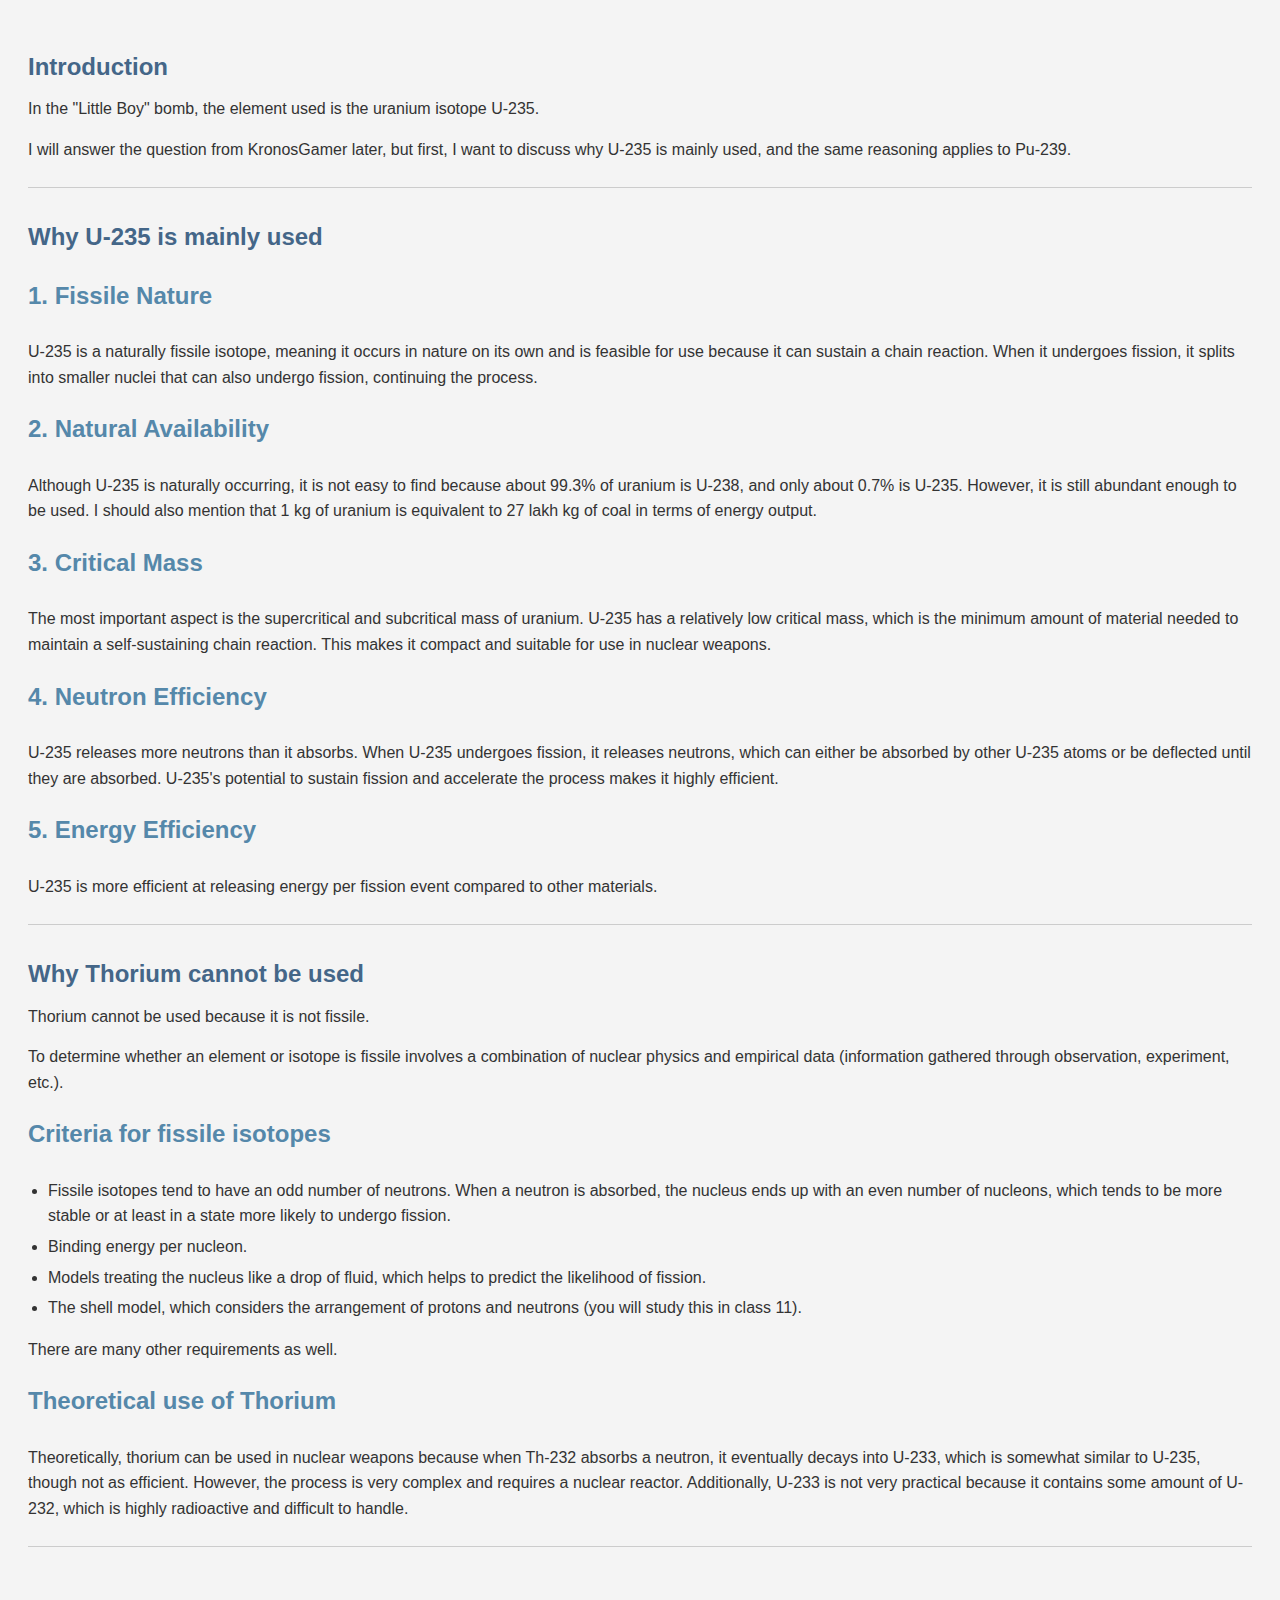
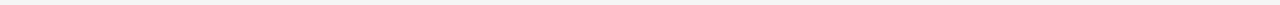
<file: pages/pages/4qna.html>
<!DOCTYPE html>
<html lang="en">
<head>
    <meta charset="UTF-8">
    <meta name="viewport" content="width=device-width, initial-scale=1.0">
    <link rel="stylesheet" href="css\4qna.css">
    <title>Question and Answers</title>
</head>
<body>
    <section>
        <h2>Introduction</h2>
        <span>In the "Little Boy" bomb, the element used is the uranium isotope U-235.</span>
        <span>I will answer the question from KronosGamer later, but first, I want to discuss why U-235 is mainly used, and the same reasoning applies to Pu-239.</span>
    </section>
      
    <section>
        <h2>Why U-235 is mainly used</h2>
        <h3>1. Fissile Nature</h3>
        <span>U-235 is a naturally fissile isotope, meaning it occurs in nature on its own and is feasible for use because it can sustain a chain reaction. When it undergoes fission, it splits into smaller nuclei that can also undergo fission, continuing the process.</span>
        
        <h3>2. Natural Availability</h3>
        <span>Although U-235 is naturally occurring, it is not easy to find because about 99.3% of uranium is U-238, and only about 0.7% is U-235. However, it is still abundant enough to be used. I should also mention that 1 kg of uranium is equivalent to 27 lakh kg of coal in terms of energy output.</span>
        
        <h3>3. Critical Mass</h3>
        <span>The most important aspect is the supercritical and subcritical mass of uranium. U-235 has a relatively low critical mass, which is the minimum amount of material needed to maintain a self-sustaining chain reaction. This makes it compact and suitable for use in nuclear weapons.</span>
        
        <h3>4. Neutron Efficiency</h3>
        <span>U-235 releases more neutrons than it absorbs. When U-235 undergoes fission, it releases neutrons, which can either be absorbed by other U-235 atoms or be deflected until they are absorbed. U-235's potential to sustain fission and accelerate the process makes it highly efficient.</span>
        
        <h3>5. Energy Efficiency</h3>
        <span>U-235 is more efficient at releasing energy per fission event compared to other materials.</span>
    </section>
      
    <section>
        <h2>Why Thorium cannot be used</h2>
        <span>Thorium cannot be used because it is not fissile.</span>
        <span>To determine whether an element or isotope is fissile involves a combination of nuclear physics and empirical data (information gathered through observation, experiment, etc.).</span>
        
        <h3>Criteria for fissile isotopes</h3>
        <ul>
          <li>Fissile isotopes tend to have an odd number of neutrons. When a neutron is absorbed, the nucleus ends up with an even number of nucleons, which tends to be more stable or at least in a state more likely to undergo fission.</li>
          <li>Binding energy per nucleon.</li>
          <li>Models treating the nucleus like a drop of fluid, which helps to predict the likelihood of fission.</li>
          <li>The shell model, which considers the arrangement of protons and neutrons (you will study this in class 11).</li>
        </ul>
        
        <span>There are many other requirements as well.</span>
        
        <h3>Theoretical use of Thorium</h3>
        <span>Theoretically, thorium can be used in nuclear weapons because when Th-232 absorbs a neutron, it eventually decays into U-233, which is somewhat similar to U-235, though not as efficient. However, the process is very complex and requires a nuclear reactor. Additionally, U-233 is not very practical because it contains some amount of U-232, which is highly radioactive and difficult to handle.</span>
    </section>
</body>
</html>
</file>
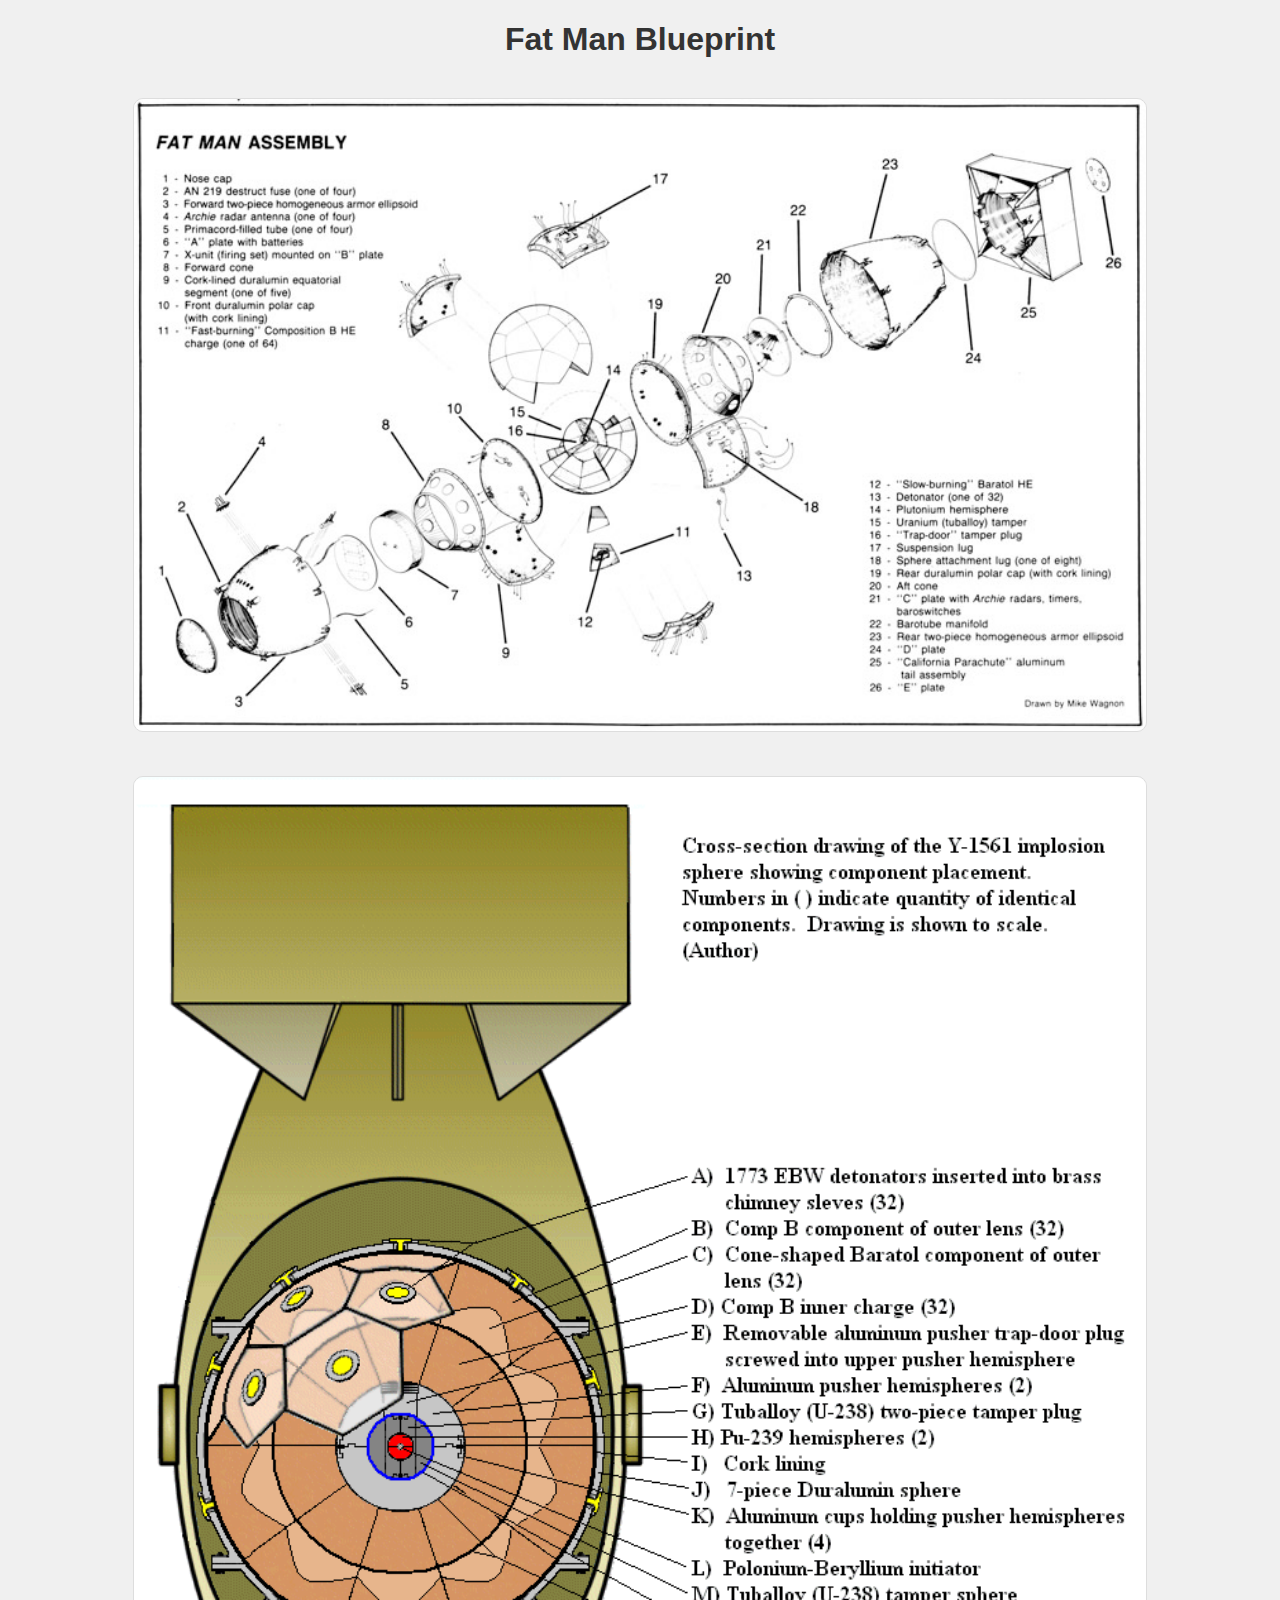
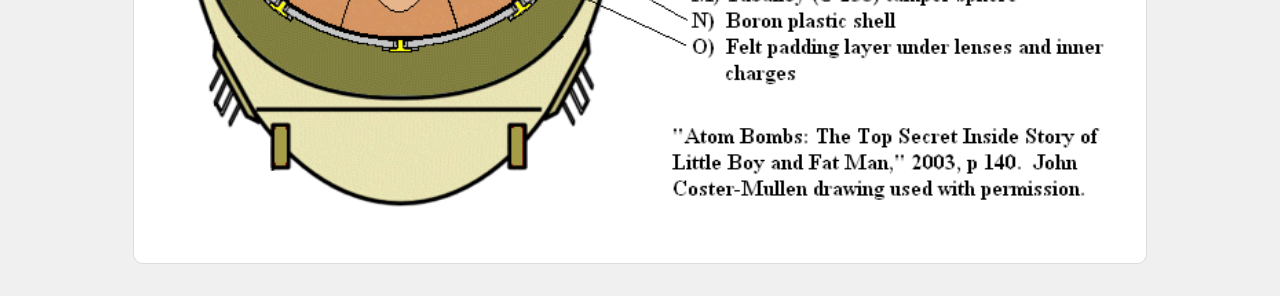
<file: pages/pages/fat-man.html>
<!DOCTYPE html>
<html lang="en">
<head>
    <meta charset="UTF-8">
    <meta name="viewport" content="width=device-width, initial-scale=1.0">
    <link rel="stylesheet" href="css\imgstyle.css">
    <title>Fat Man Blueprint</title>
</head>
<body>
    <h1>Fat Man Blueprint</h1>
    <img src="imgs\fat-man-blueprint.jpg" alt="Fat Man Blueprint">
    <img src="imgs\fat-man-blueprint2.jpg" alt="Fat Man Blueprint">
</body>
</html>
</file>
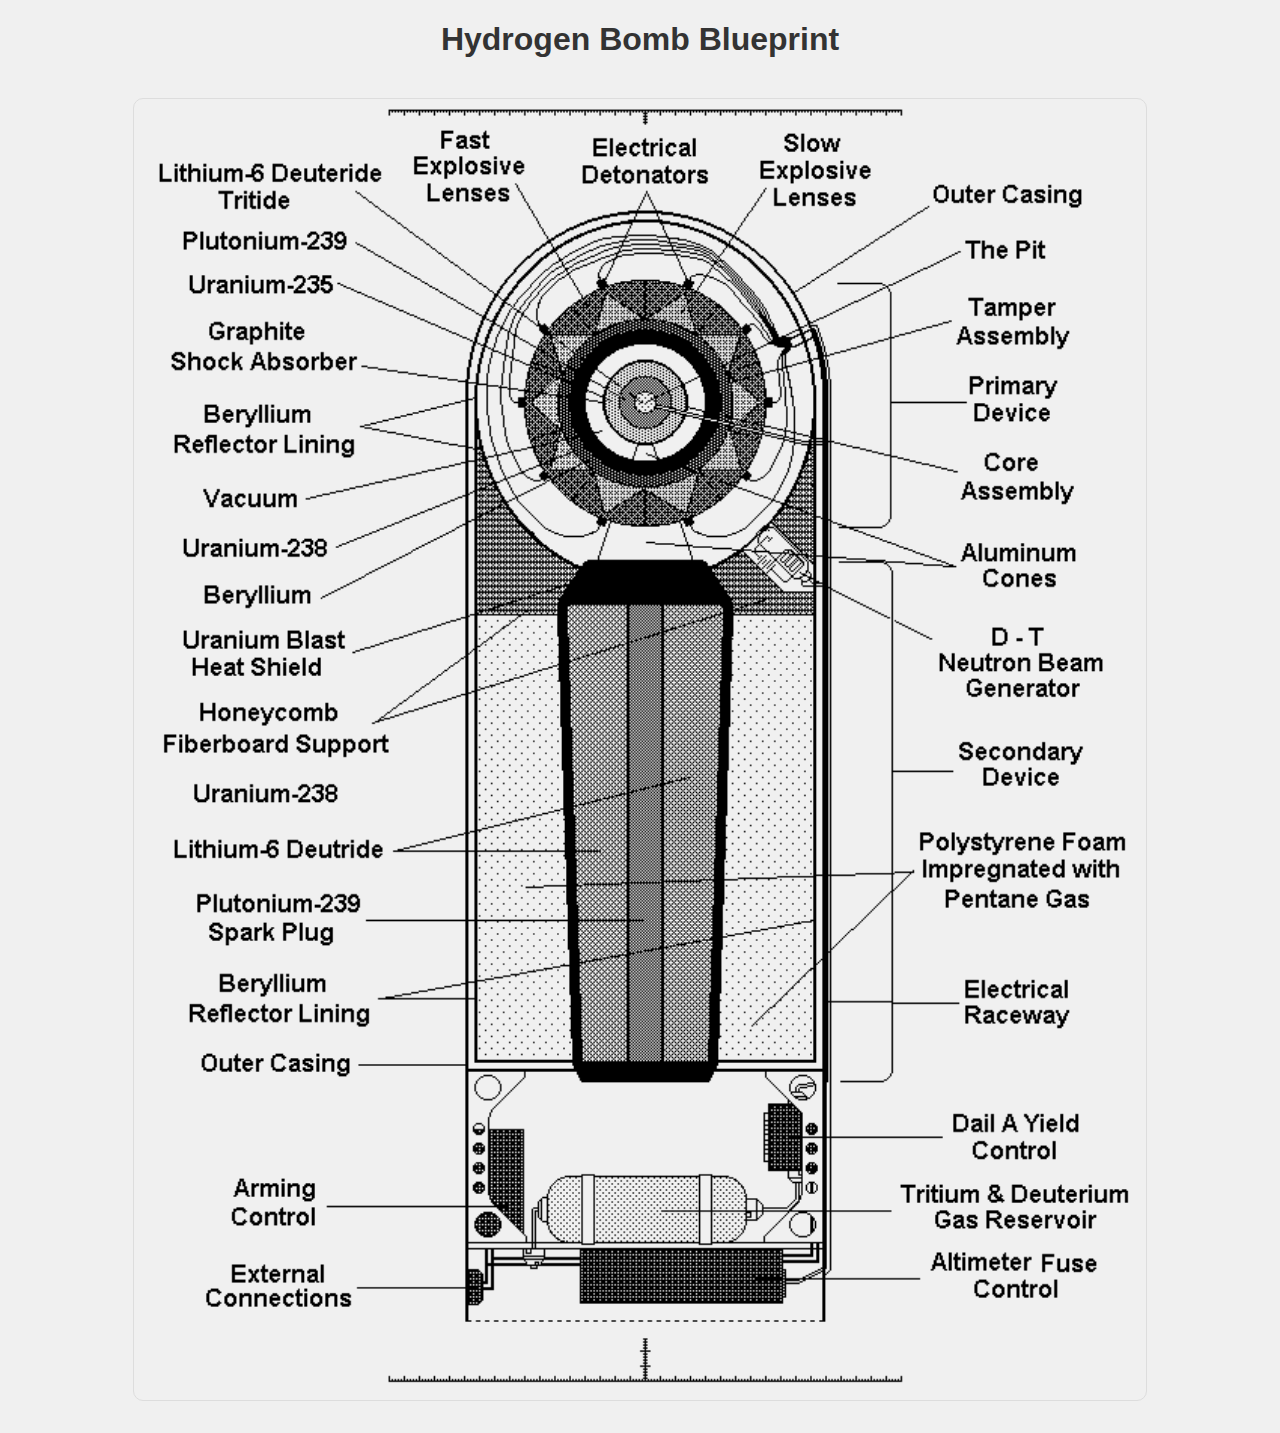
<file: pages/pages/hydrogen-bomb.html>
<!DOCTYPE html>
<html lang="en">
<head>
    <meta charset="UTF-8">
    <meta name="viewport" content="width=device-width, initial-scale=1.0">
    <link rel="stylesheet" href="css\imgstyle.css">
    <title>Hydrogen Bomb Blueprint</title>
</head>
<body>
    <h1>Hydrogen Bomb Blueprint</h1>
    <img src="imgs\hydrogen-bomb-blueprint.jpg" alt="Hydrogen Bomb Blueprint">
</body>
</html>
</file>
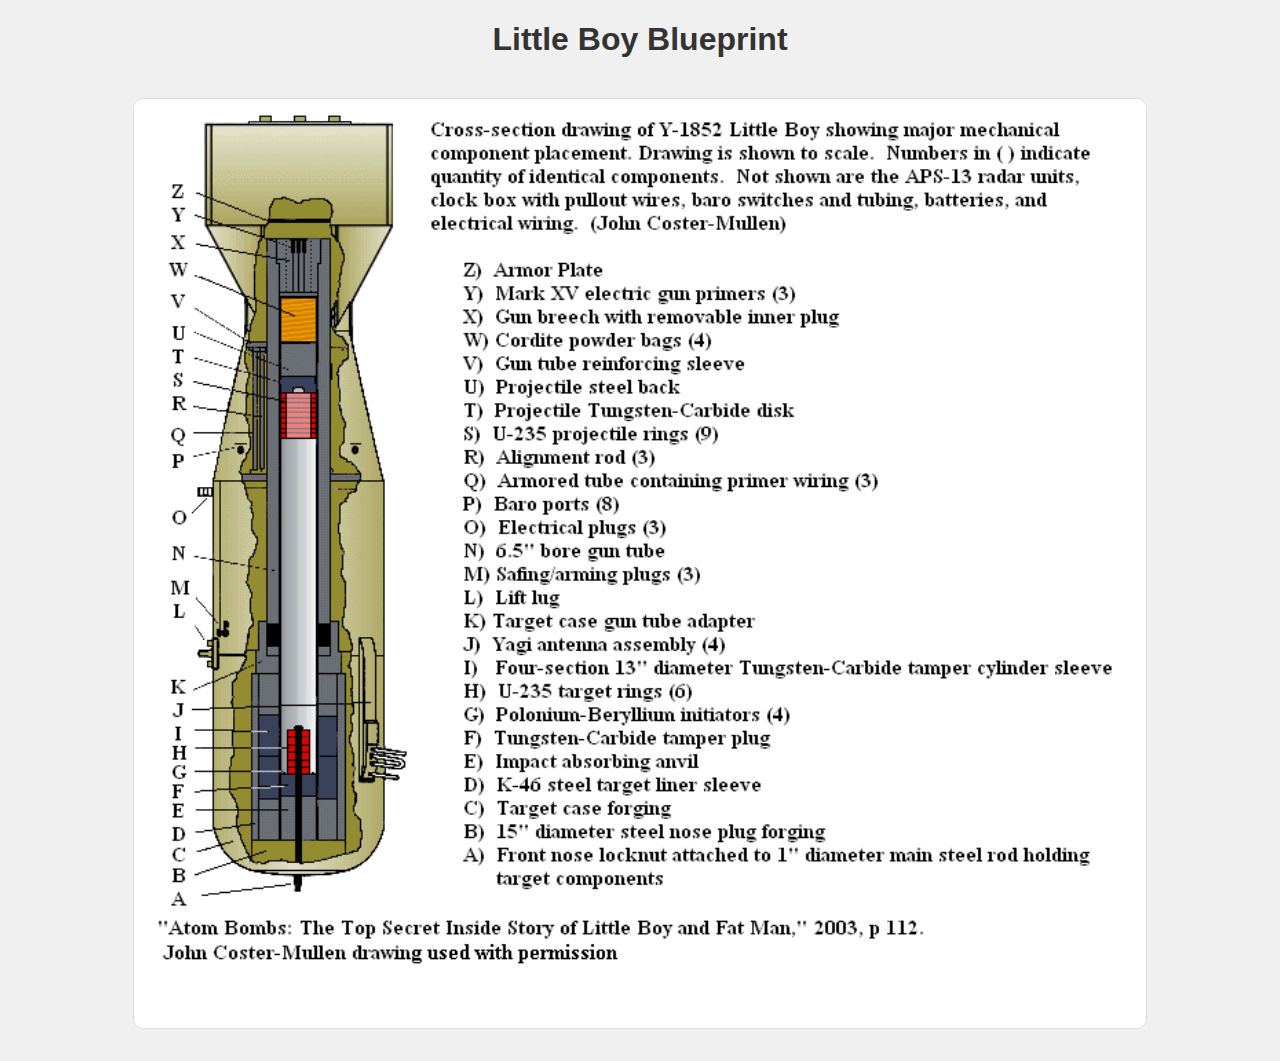
<file: pages/pages/little-boy.html>
<!DOCTYPE html>
<html lang="en">
<head>
    <meta charset="UTF-8">
    <meta name="viewport" content="width=device-width, initial-scale=1.0">
    <link rel="stylesheet" href="css\imgstyle.css">
    <title>Little Boy Blueprint</title>
</head>
<body>
    <h1>Little Boy Blueprint</h1>
    <img src="imgs\little-boy-blueprint.png" alt="Little Boy Blueprint">
</body>
</html>
</file>
